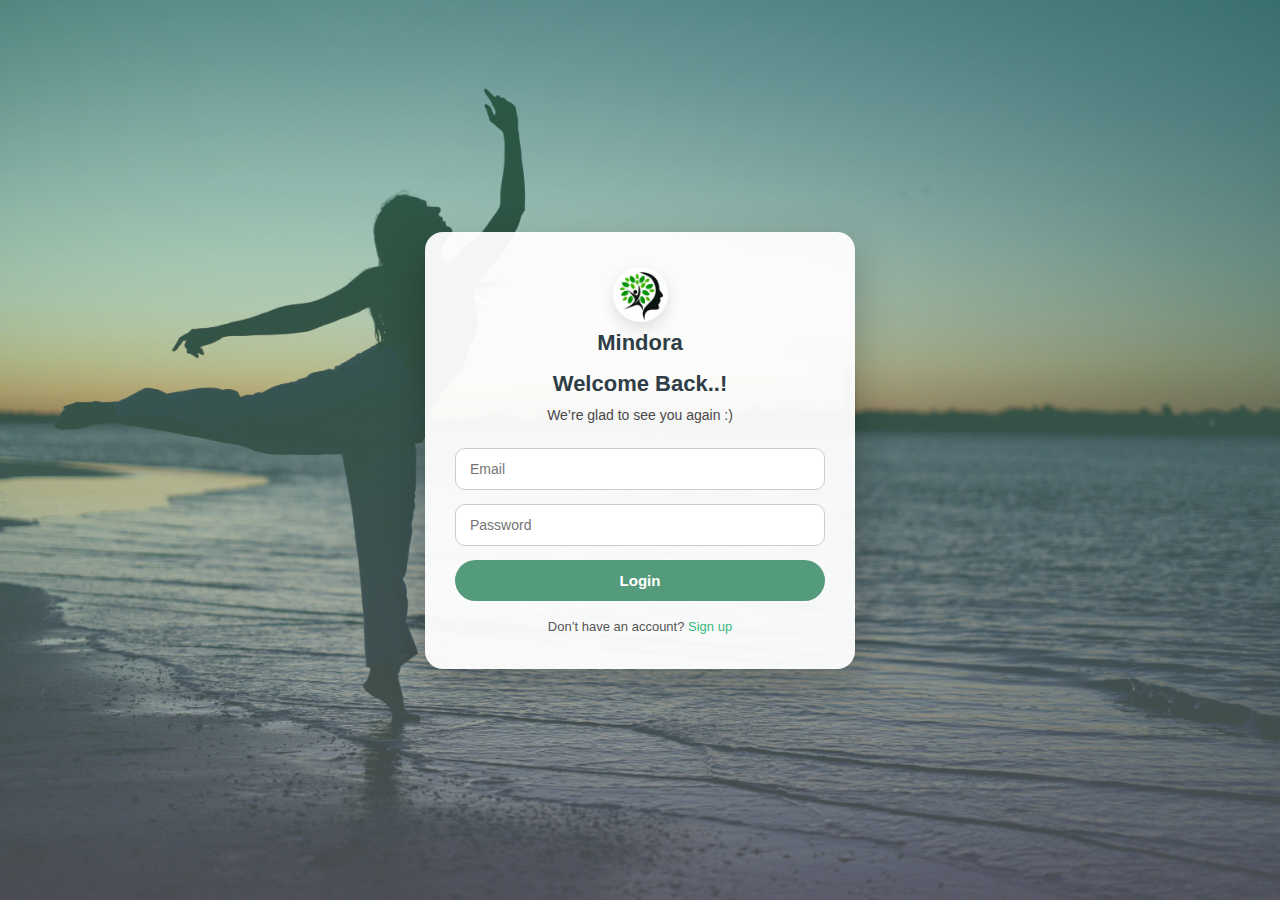
<file: index.html>
<!DOCTYPE html>
<html lang="en">
<head>
  <meta charset="UTF-8" />
  <meta name="viewport" content="width=device-width, initial-scale=1.0"/>
  <title>Mindora</title>

  <!-- Google Font -->

  <link href="https://fonts.googleapis.com/css2?family=Poppins:wght@300;400;600&display=swap" rel="stylesheet">
  <link rel="stylesheet" href="style.css">
  <link rel="icon" href="data:,">

</head>

<body>
  
  <div id="sessionBanner" class="session-banner">
  Session expires in <span id="sessionTimer">--:--</span>
</div>

  <!-- ================= HEADER / NAVBAR ================= -->

  <header>
    <nav class="navbar">
      <div class="user-bar">
      <span id="welcomeUser"></span>
      <button id="logoutBtn" class="logout-btn">Logout</button>
      </div>
      <div class="logo">
      <img src="mindcare photo.jpg" alt="Mindora Logo">
      <h1>Mindora</h1>
      </div>
      <ul class="nav-links">
        <li><a href="#home">Home</a></li>
        <li><a href="#chat">Chat</a></li>
        <li><a href="#therapists">Therapist</a></li>
        <li><a href="#music">Music</a></li>
        <li><a href="#about">About</a></li>
      </ul>
    </nav>
  </header>

  <!-- ================= HOME SECTION ================= -->
  <section id="home" class="hero">
    <h2>You're not alone 🤍</h2>
    <p>A quiet space for tired minds and heavy hearts.</p>
    <div class="hero-buttons">
  <a href="#chat" class="hero-btn">💬 Talk to Chatbot</a>
  <a href="#music" class="hero-btn">🎧 Listen to Music</a>
</div>
  </section>

  <!-- ================= FEATURES SECTION ================= -->

  <section class="features">
    <div class="feature-card">
      <h3>🗣 Chat Support</h3>
      <p>Express your thoughts freely and safely.</p>
    </div>

    <div class="feature-card">
      <h3>🎵 Stress Relief Music</h3>
      <p>Relax your mind with calming sounds.</p>
    </div>

    <div class="feature-card">
      <h3>🧠 Guided Help</h3>
      <p>Gentle guidance when life feels heavy.</p>
    </div>
  </section>

  <!-- ================= CHATBOT SECTION ================= -->
   
  <section id="chat" class="chat-section">
  <h2>Chat With Us</h2>
  <p class="section-subtitle">
   A safe space to share your thoughts
  </p>
  <div class="chat-box" id="chatMessages">
    <div class="message bot">Hi, I’m Mindora 🌿 I’m here to listen. , 'bot'</div>
    <!-- Typing Indicator -->
<div class="typing-indicator" id="typingIndicator">
  <span></span>
  <span></span>
  <span></span>
</div>

  </div>

  <div class="chat-input">
    <input
      type="text"
      id="userInput"
      placeholder="Type how you're feeling..."
    />
    <button id="sendBtn">Send</button>
  </div>
</section>


   <!-- ================= THERAPIST SECTION ================= -->

   <section class="therapist-section" id="therapists">
  <h2>Meet our Therapists</h2>
  <p class="therapist-subtext">
    Sometimes talking to a real human can help more.  
    Our platform helps you connect with trusted therapists.
  </p>

  <div class="therapist-cards">

    <div class="therapist-card">
      <h3>Dr. Asha Verma</h3>
      <p>Anxiety • Stress • Depression related</p>
      <p><strong>Experience:</strong> 5+ years</p>
      <p><strong>Mode:</strong> Online</p>
      <button class="request-btn">Request Session</button>
    </div>

    <div class="therapist-card">
      <h3>Dr. Rohan Mehta</h3>
      <p>Overthinking • Burnout • Self-esteem</p>
      <p><strong>Experience:</strong> 7+ years</p>
      <p><strong>Mode:</strong> Online / Offline</p>
      <button class="request-btn">Request Session</button>
    </div>

    <div class="therapist-card">
      <h3>Dr. Neha Sharma</h3>
      <p>Sleep Issues • Stress • Emotional Healing</p>
      <p><strong>Experience:</strong> 4+ years</p>
      <p><strong>Mode:</strong> Online</p>
      <button class="request-btn">Request Session</button>
    </div>

  </div>

  <p class="therapist-disclaimer" style="color: black;">
    ⚠️ This platform does not provide medical diagnosis.  
    If you are in crisis, please contact local emergency services.
  </p>
</section>


  <!-- ================= MUSIC SECTION ================= -->

  <section class="music-section" id="music">
  <h2>🎵 Relaxing Music</h2>
  <p class="section-subtitle">Choose a mood and relax your mind</p>
  <div class="music-filters" style="text-align:center; margin-bottom:30px;">
  <button class="mood-btn" data-filter="all">All</button>
  <button class="mood-btn" data-filter="calm">Calm</button>
  <button class="mood-btn" data-filter="healing">Healing</button>
  <button class="mood-btn" data-filter="sleep">Sleep</button>
</div>

  <div class="music-list">

    <div class="music-card" data-mood="calm">
      <p class="now-playing">Now Playing 🎵</p>
      <h3>Calm Piano</h3>
      <span class="mood-chip calm">Calm</span>
      <p>Soft piano music for relaxing</p>
      <audio controls>
        <source src="./music/song1.mp3" type="audio/mpeg">
      </audio>

    </div>

    <div class="music-card" data-mood="healing">
      <p class="now-playing">Now Playing 🎵</p>
      <h3>Rain Sounds</h3>
      <span class="mood-chip heal">Heal</span>
      <p>Gentle rain for deep relaxation</p>
      <audio controls>
        <source src="./music/song2.mp3" type="audio/mpeg">
      </audio>
    </div>

    <div class="music-card" data-mood="sleep">
      <p class="now-playing">Now Playing 🎵</p>
      <h3>Forest Ambience</h3>
      <span class="mood-chip relax">Relax</span>
      <p>Nature sounds for calm focus</p>
      <audio controls>
        <source src="./music/song3.mp3" type="audio/mpeg">
      </audio>
    </div>

  </div>
</section>


  <!-- ================= ABOUT SECTION ================= -->

  <section id="about" class="about-section">
    <h2>About Mindora</h2>
    <p>
      Mindora is a supportive platform designed to help people
      dealing with overthinking, stress, and emotional exhaustion.
      You are always heard here.
    </p>
  </section>

  <!-- ================= DISCLAIMER SECTION ================= -->

  <section id="disclaimer" class="disclaimer-section">
    <h2>Disclaimer</h2>
    <p>
      This platform is not a substitute for professional medical
      advice, diagnosis, or treatment.
      If you are in danger, please contact a mental health professional
      or local emergency services immediately.
    </p>
  </section>

  <!-- ================= FOOTER ================= -->

  <footer>
    <p>© 2026 Mindora. All rights reserved.</p>
    <p>If you need immediate help, contact local helplines.</p>
  </footer>
<script src="script.js">
  if (localStorage.getItem("isLoggedIn") !== "true") {
  window.location.href = "login.html";
}
</script>
</body>
</html>
</file>
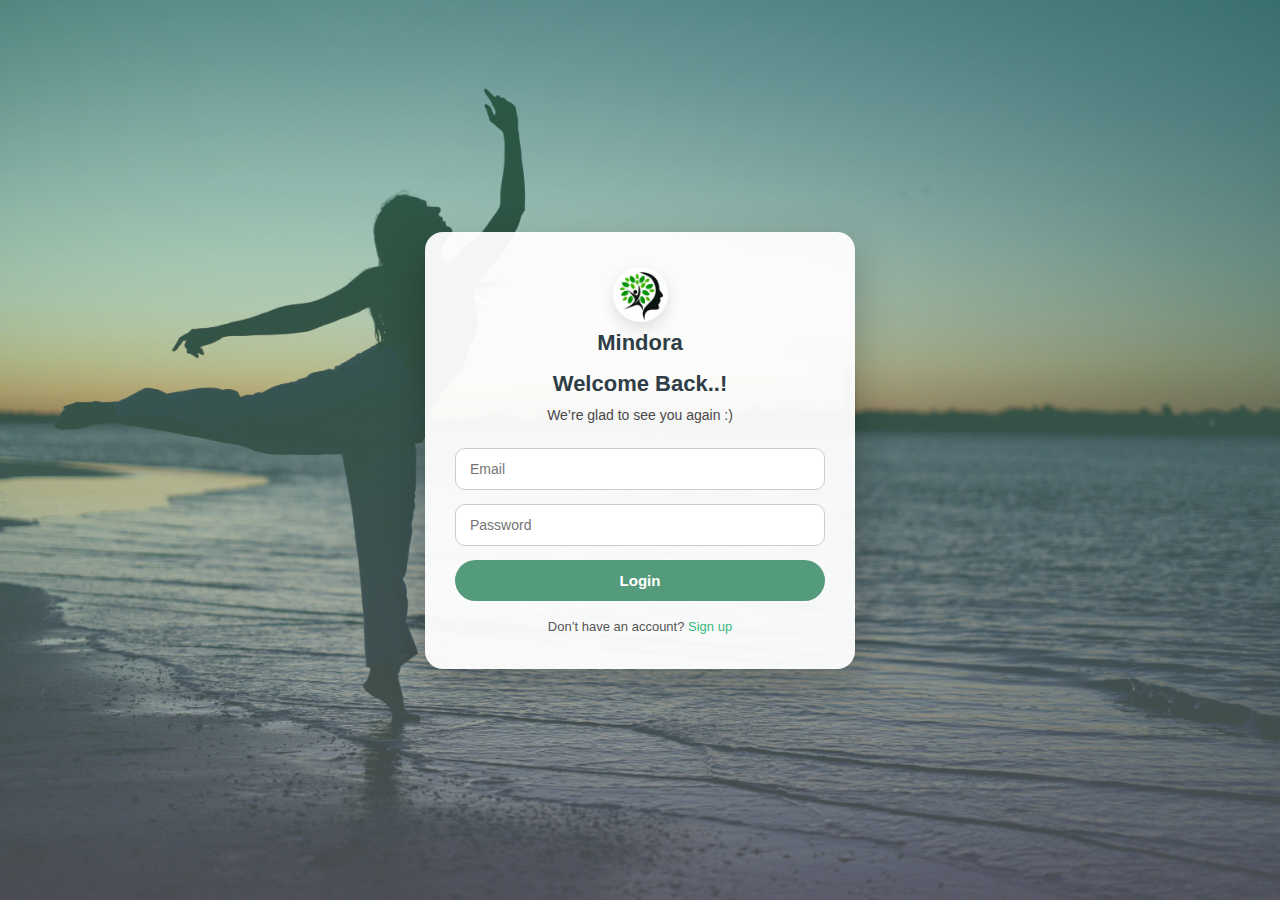
<file: login.html>
<!DOCTYPE html>
<html lang="en">
<head>
  <meta charset="UTF-8">
  <title>Login | Mindora</title>
  <link rel="stylesheet" href="auth.css">
</head>
<body>
<div class="auth-container">
  <div class="brand">
      <div class="brand-badge"><img src="mindcare photo.jpg" alt="logo" class="brand-logo"></div>
      <h1 class="brand-name">Mindora</h1>
    </div>
  <h2 style="margin-bottom: 10px;">Welcome Back..!</h2>
  <p>We’re glad to see you again :)</p>
  <input type="email" id="loginEmail" placeholder="Email">
  <input type="password" id="loginPassword" placeholder="Password">

  <button onclick="login()">Login</button>

  <div class="auth-link">
      Don’t have an account? <a href="signup.html">Sign up</a>
    </div>
</div>
<script src="auth.js"></script>
</body>
</html>
</file>
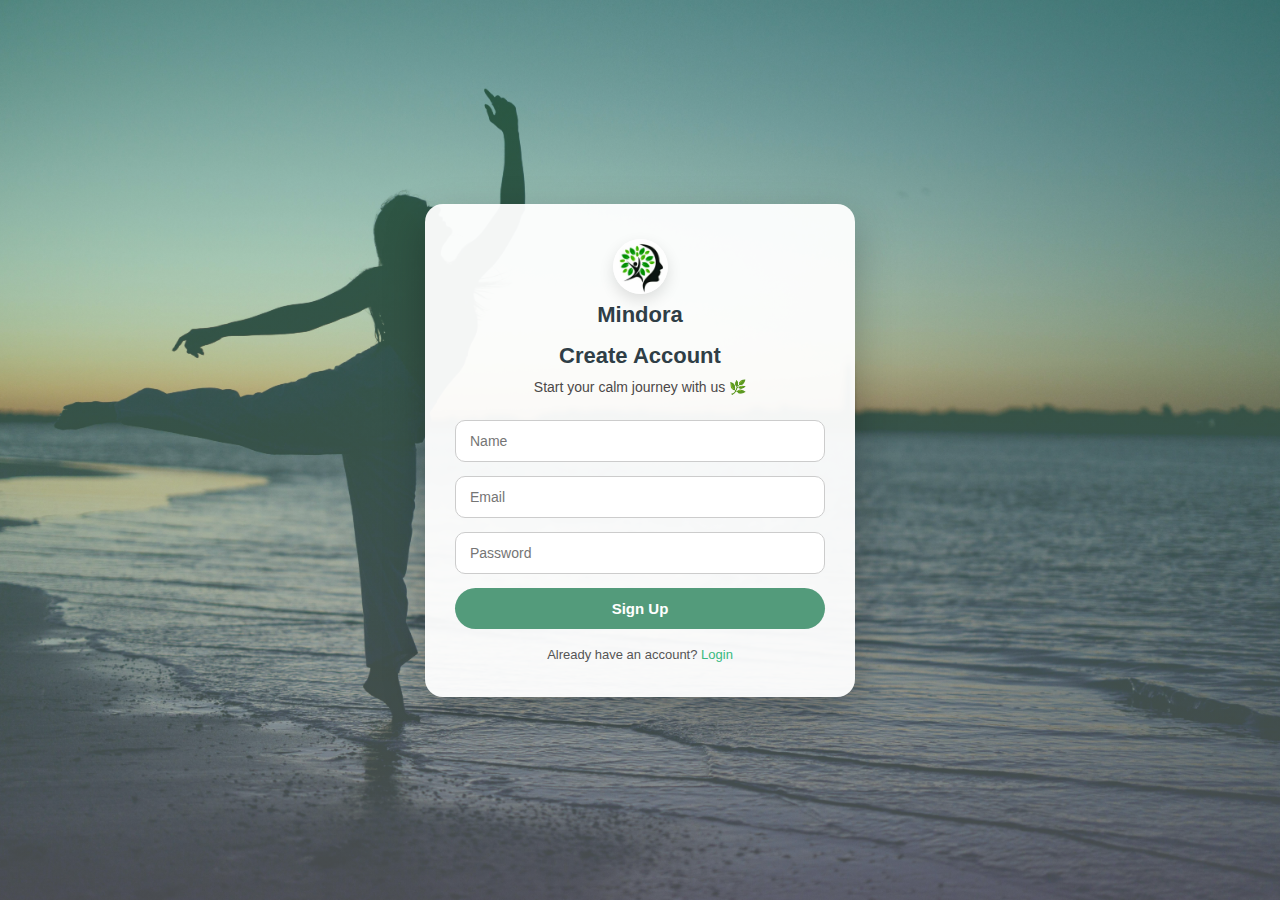
<file: signup.html>
<!DOCTYPE html>
<html lang="en">
<head>
  <meta charset="UTF-8">
  <title>Signup | Mindora</title>
  <link rel="stylesheet" href="auth.css">
</head>
<body>

<div class="auth-container">
  <div class="brand">
      <div class="brand-badge"><img src="mindcare photo.jpg" alt="logo" class="brand-logo"></div>
      <h1 class="brand-name">Mindora</h1>
    </div>
  <h2 style="margin-bottom: 10px;">Create Account</h2>
    <p class="subtext">Start your calm journey with us 🌿</p>
  <input type="text" id="signupName" placeholder="Name">
  <input type="email" id="signupEmail" placeholder="Email">
  <input type="password" id="signupPassword" placeholder="Password">

  <button onclick="signup()">Sign Up</button>

 <div class="auth-link">
    Already have an account? <a href="login.html">Login</a>
  </div>
</div>

<script src="auth.js"></script>
</body>
</html>
</file>
<file: style.css>
/* ================= RESET ================= */
* {
  margin: 0;
  padding: 0;
  box-sizing: border-box;
}
section {
  margin-bottom: 30px;
}

/* ================= GLOBAL ================= */
html {
  scroll-behavior: smooth;
}

body {
  font-family: 'Poppins', sans-serif;
  background: #f4f8f7;
  color: #2f3e46;
  line-height: 1.6;
}

button {
  cursor: pointer;
  transition: all 0.05s ease;
}

/* ================= NAVBAR ================= */
header {
  background: #fff;
  padding: 15px 40px;
  box-shadow: 0 4px 10px rgba(0, 0, 0, 0.05);
}

.navbar {
  display: flex;
  justify-content: space-between;
  align-items: center;
}

.logo {
  font-size: 26px;
  font-weight: 600;
  color: #52796f;
}

.nav-links {
  list-style: none;
  display: flex;
  gap: 25px;
}

.nav-links a {
  text-decoration: none;
  color: #354f52;
  position: relative;
  padding: 5px 0;
  transition: color 0.3s ease;
}

.nav-links a::after {
  content: "";
  position: absolute;
  left: 0;
  bottom: -3px;
  width: 0%;
  height: 2px;
  background-color: #52796f;
  transition: width 0.3s ease;
}

.nav-links a:hover {
  color: #52796f;
}

.nav-links a:hover::after {
  width: 100%;
}

.nav-links a:active {
  color: #354f52;
}

/* ================= HERO ================= */
.hero {
  background: #d8f3dc;
  text-align: center;
  padding: 80px 20px;
  border-radius: 0 0 40px 40px;
}

.hero h2 {
  font-size: 40px;
}

.hero p {
  margin: 10px 0 30px;
}

.hero-buttons {
  display: flex;
  justify-content: center;
  gap: 20px;
}

.hero button {
  padding: 12px 28px;
  border: none;
  border-radius: 25px;
  background: #52796f;
  color: white;
}

.hero button:hover {
  background: #4d7175;
  transform: translateY(-1px);
  box-shadow: 0 8px 20px rgba(0, 0, 0, 0.08);
}
.hero-btn {
  padding: 12px 28px;
  border-radius: 25px;
  background: #52796f;
  color: white;
  text-decoration: none;
  font-size: 14px;
  display: inline-block;
  transition: all 0.2s ease;
}
.hero-btn:hover {
  transform: translateY(-2px) scale(1.03);
}

/* ================= FEATURES ================= */
.features {
  display: flex;
  justify-content: center;
  gap: 30px;
  padding: 60px 20px;
  flex-wrap: wrap;
}

.feature-card {
  background: white;
  padding: 30px;
  width: 280px;
  border-radius: 20px;
  text-align: center;
  box-shadow: 0 6px 15px rgba(0, 0, 0, 0.05);
}

/* ================= CHAT ================= */

.chat-section {
  padding: 60px 20px;
  background: #f1faee;
}

.chat-section h2 {
  text-align: center;
  margin-bottom: 30px;
}

.chat-box {
  max-width: 600px;
  margin: auto;
  background: white;
  padding: 15px;
  border-radius: 20px;
  max-height: 350px;
  overflow-y: auto;
  display: flex;
  flex-direction: column;
  gap: 10px;
}

/* Messages */
.message {
  max-width: 70%;
  padding: 10px 14px;
  border-radius: 15px;
  font-size: 14px;
  animation: fadeSlide 0.3s ease forwards;
}

.message.bot {
  align-self: flex-start;
  background: #eeeeee;
  color: #333;
  box-shadow: 0 2px 8px rgba(0,0,0,0.08);
}

.message.user {
  align-self: flex-end;
  background: #6c63ff;
  color: white;
}

/* Chat Input */
.chat-input {
  max-width: 600px;
  margin: 15px auto;
  display: flex;
  gap: 10px;
}

.chat-input input {
  flex: 1;
  padding: 12px;
  border-radius: 20px;
  border: 1px solid #ccc;
}

.chat-input button {
  padding: 12px 20px;
  border-radius: 20px;
  background: #52796f;
  color: white;
  border: none;
}

.chat-input button:hover {
  background: #4d7175;
  transform: scale(1.02);
  box-shadow: 0 6px 15px rgba(0, 0, 0, 0.08);
}

/* Typing Indicator */
.typing-indicator {
  display: none;
  align-self: flex-start;
  margin: 8px 0;
  padding: 8px 12px;
  background: #f1f1f1;
  border-radius: 16px;
  width: fit-content;
}

.typing-indicator span {
  display: inline-block;
  width: 6px;
  height: 6px;
  margin: 0 2px;
  background-color: #999;
  border-radius: 50%;
  animation: blink 1.4s infinite both;
}

.typing-indicator span:nth-child(2) {
  animation-delay: 0.2s;
}

.typing-indicator span:nth-child(3) {
  animation-delay: 0.4s;
}

@keyframes blink {
  0% { opacity: 0.2; }
  20% { opacity: 1; }
  100% { opacity: 0.2; }
}

/* ================= MUSIC ================= */
.music-section {
  padding: 60px 20px;
}

.music-section h2 {
  text-align: center;
  margin-bottom: 30px;
}

.music-list {
  display: flex;
  justify-content: center;
  gap: 40px;
  flex-wrap: wrap;
}

.music-card {
  background: #edf6f9;
  padding: 20px;
  border-radius: 20px;
  width: 320px;
  text-align: center;

  /* 🔧 FIX */
  position: relative;
  pointer-events: auto;
  transform: none;
  transition: transform 0.3s ease, box-shadow 0.3s ease;
}


.music-card audio {
  width: 100%;
  margin-top: 10px;

  /* 🔧 FIX */
  pointer-events: auto;
  position: relative;
  z-index: 2;
}
.music-card.active {
  border: 2px solid #6fbf9b;
  box-shadow: 0 0 15px rgba(111, 191, 155, 0.6);
  transform: scale(1.02);
  transition: 0.3s ease;
}

/* ================= ABOUT ================= */
.about-section {
  padding: 60px 20px;
  text-align: center;
}

/* ================= DISCLAIMER ================= */
.disclaimer-section {
  padding: 60px 20px;
  background: #fff3cd;
  text-align: center;
}

/* ================= THERAPIST ================= */
.therapist-section {
  padding: 60px 20px;
  background: #f6f9ff;
  text-align: center;
}

.therapist-section h2 {
  font-size: 32px;
  margin-bottom: 10px;
  color: #2c3e50;
}

.therapist-subtext {
  max-width: 600px;
  margin: 0 auto 40px;
  color: #555;
  font-size: 16px;
}

.therapist-cards {
  display: flex;
  justify-content: center;
  gap: 25px;
  flex-wrap: wrap;
}

.therapist-card {
  background: #ffffff;
  width: 280px;
  padding: 25px;
  border-radius: 15px;
  box-shadow: 0 8px 20px rgba(0, 0, 0, 0.08);
  transition: transform 0.3s ease, box-shadow 0.3s ease;
}

.therapist-card:hover {
  transform: translateY(-8px);
  box-shadow: 0 12px 25px rgba(0, 0, 0, 0.12);
}

.therapist-card h3 {
  margin-bottom: 10px;
  color: #34495e;
}

.therapist-card p {
  font-size: 14px;
  color: #666;
  margin: 6px 0;
}

.request-btn {
  margin-top: 15px;
  padding: 10px 18px;
  border: none;
  border-radius: 20px;
  background: #6c63ff;
  color: white;
  font-size: 14px;
  transition: background 0.3s ease, transform 0.2s ease;
}

.request-btn:hover {
  background: #554ee8;
  transform: scale(1.05);
}

.therapist-disclaimer {
  margin-top: 40px;
  font-size: 13px;
  color: #888;
  max-width: 700px;
  margin-left: auto;
  margin-right: auto;
}

/* ================= FOOTER ================= */
footer {
  background: #354f52;
  color: white;
  text-align: center;
  padding: 20px;
}

/* ================= RESPONSIVE ================= */
@media (max-width: 600px) {
  .music-card {
    width: 90%;
  }

  .hero-buttons {
    flex-direction: column;
  }

  .nav-links {
    display: none;
  }
}
/* Message Animation */
.message {
  animation: fadeSlide 0.3s ease forwards;
}

@keyframes fadeSlide {
  from {
    opacity: 0;
    transform: translateY(6px);
  }
  to {
    opacity: 1;
    transform: translateY(0);
  }
}

/* Timestamp */
.message-time {
  display: block;
  font-size: 11px;
  margin-top: 4px;
  opacity: 0.6;
}

.message.user .message-time {
  text-align: right;
}
/* ================= MOOD FILTER BUTTONS ================= */

.music-filters {
  display: flex;
  justify-content: center;
  gap: 15px;
  flex-wrap: wrap;
}

.mood-btn {
  padding: 10px 22px;
  border-radius: 25px;
  border-color: black;
  background: #eed9d3;
  color: #0e0d0d;
  font-size: 14px;
  font-weight: 500;
  cursor: pointer;
  backdrop-filter: blur(6px);
  transition: all 0.3s ease;
}

.mood-btn:hover {
  background: rgba(255, 255, 255, 0.3);
  transform: translateY(-2px);
}

.mood-btn.active {
  background: #6c63ff;
  color: #fff;
  box-shadow: 0 8px 20px rgba(108, 99, 255, 0.4);
}
.section-subtitle {
  text-align: center;
  color: #6b7280;
  font-size: 14px;
  margin-top: -20px;
  margin-bottom: 35px;
}
.mood-chip {
  display: inline-block;
  padding: 4px 10px;
  font-size: 12px;
  border-radius: 12px;
  margin-top: 6px;
  color: white;
}

.mood-chip.calm { background: #6fbf9b; }
.mood-chip.heal { background: #5898a3; }
.mood-chip.relax { background: #a29bfe; }
.now-playing {
  display: none;
  font-size: 16px;
  color: #2f855a;
  margin-top: 6px;
}

.music-card.active .now-playing {
  display: block;
}
</file>
<file: auth.css>
/* ===== RESET ===== */
* {
  margin: 0;
  padding: 0;
  box-sizing: border-box;
  font-family: 'Poppins', sans-serif;
}

/* ===== PAGE BACKGROUND ===== */
body {
  min-height: 100vh;
  background:
    linear-gradient(rgba(95, 219, 161, 0.40),
  rgba(240, 248, 255, 0.30)),
    url("mindora_login_background.jpg");
  background-size: cover;
  background-position: center;
  background-repeat: no-repeat;
  display: flex;
  justify-content: center;
  align-items: center;
}

/* ===== AUTH CONTAINER ===== */
.auth-container {
  background: rgba(255, 255, 255, 0.95);
  padding: 35px 30px;
  width: 430px;
  border-radius: 18px;
  text-align: center;
  box-shadow: 0 15px 40px rgba(0, 0, 0, 0.25);
  animation: fadeIn 0.6s ease;
}

/* ===== BRAND ===== */
.brand {
  margin-bottom: 15px;
}
.brand-badge {
  width: 55px;
  height: 55px;
  background: white;
  border-radius: 50%;
  display: flex;
  align-items: center;
  justify-content: center;
  margin: 0 auto 8px;
  overflow: hidden;
  box-shadow: 0 6px 15px rgba(0,0,0,0.12);
}
.brand-logo {
  width: 100%;
  height: 100%;
  object-fit: contain;
  border-radius: 50%;
}

.brand-name {
  font-size: 22px;
  font-weight: 600;
  color: #2f3e46;
}

/* ===== HEADING ===== */
.auth-container h2 {
  text-align: center;
  font-size: 22px;
  color: #2f3e46;
  margin-bottom:20px;
}
.subtext {
  font-size: 14px;
  color: #555;
  margin-bottom: 20px;
}

.auth-container p {
  text-align: center;
  font-size: 14px;
  color: rgb(75, 72, 72);
  margin-bottom: 25px;
}

/* ===== INPUT GROUP ===== */
.auth-container input {
  width: 100%;
  padding: 12px 14px;
  margin-bottom: 14px;
  border-radius: 10px;
  border: 1px solid #ccc;
  font-size: 14px;
  outline: none;
  transition: border 0.3s ease;
}

.auth-container input:focus {
  outline: none;
  border-color: #6fbf9b;
  box-shadow: 0 0 0 2px rgba(47, 111, 95, 0.15);
}

/* ===== BUTTON ===== */
.auth-container button {
  width: 100%;
  padding: 12px;
  border: none;
  border-radius: 25px;
  background: #539b7b;
  color: white;
  font-size: 15px;
  font-weight: 600;
  cursor: pointer;
  transition: background 0.3s ease, transform 0.2s ease;
} 

.auth-container button:hover {
  background:  #386e58;
  transform: translateY(-1px);
}
/* ===== LINK TEXT ===== */
.auth-container .auth-link {
  margin-top: 18px;
  text-align: center;
  font-size: 13px;
  color: #555;
}

.auth-container .auth-link a {
  color: #38b97f;
  text-decoration: none;
  font-weight: 500;
}

.auth-container .auth-link a:hover {
  text-decoration: underline;
}

/* ===== ANIMATION ===== */
@keyframes fadeIn {
  from {
    opacity: 0;
    transform: translateY(20px);
  }
  to {
    opacity: 1;
    transform: translateY(0);
  }
}
/* ===== RESPONSIVE ===== */
@media (max-width: 420px) {
  .auth-container {
    width: 90%;
    padding: 30px 20px;
  }
}
</file>
